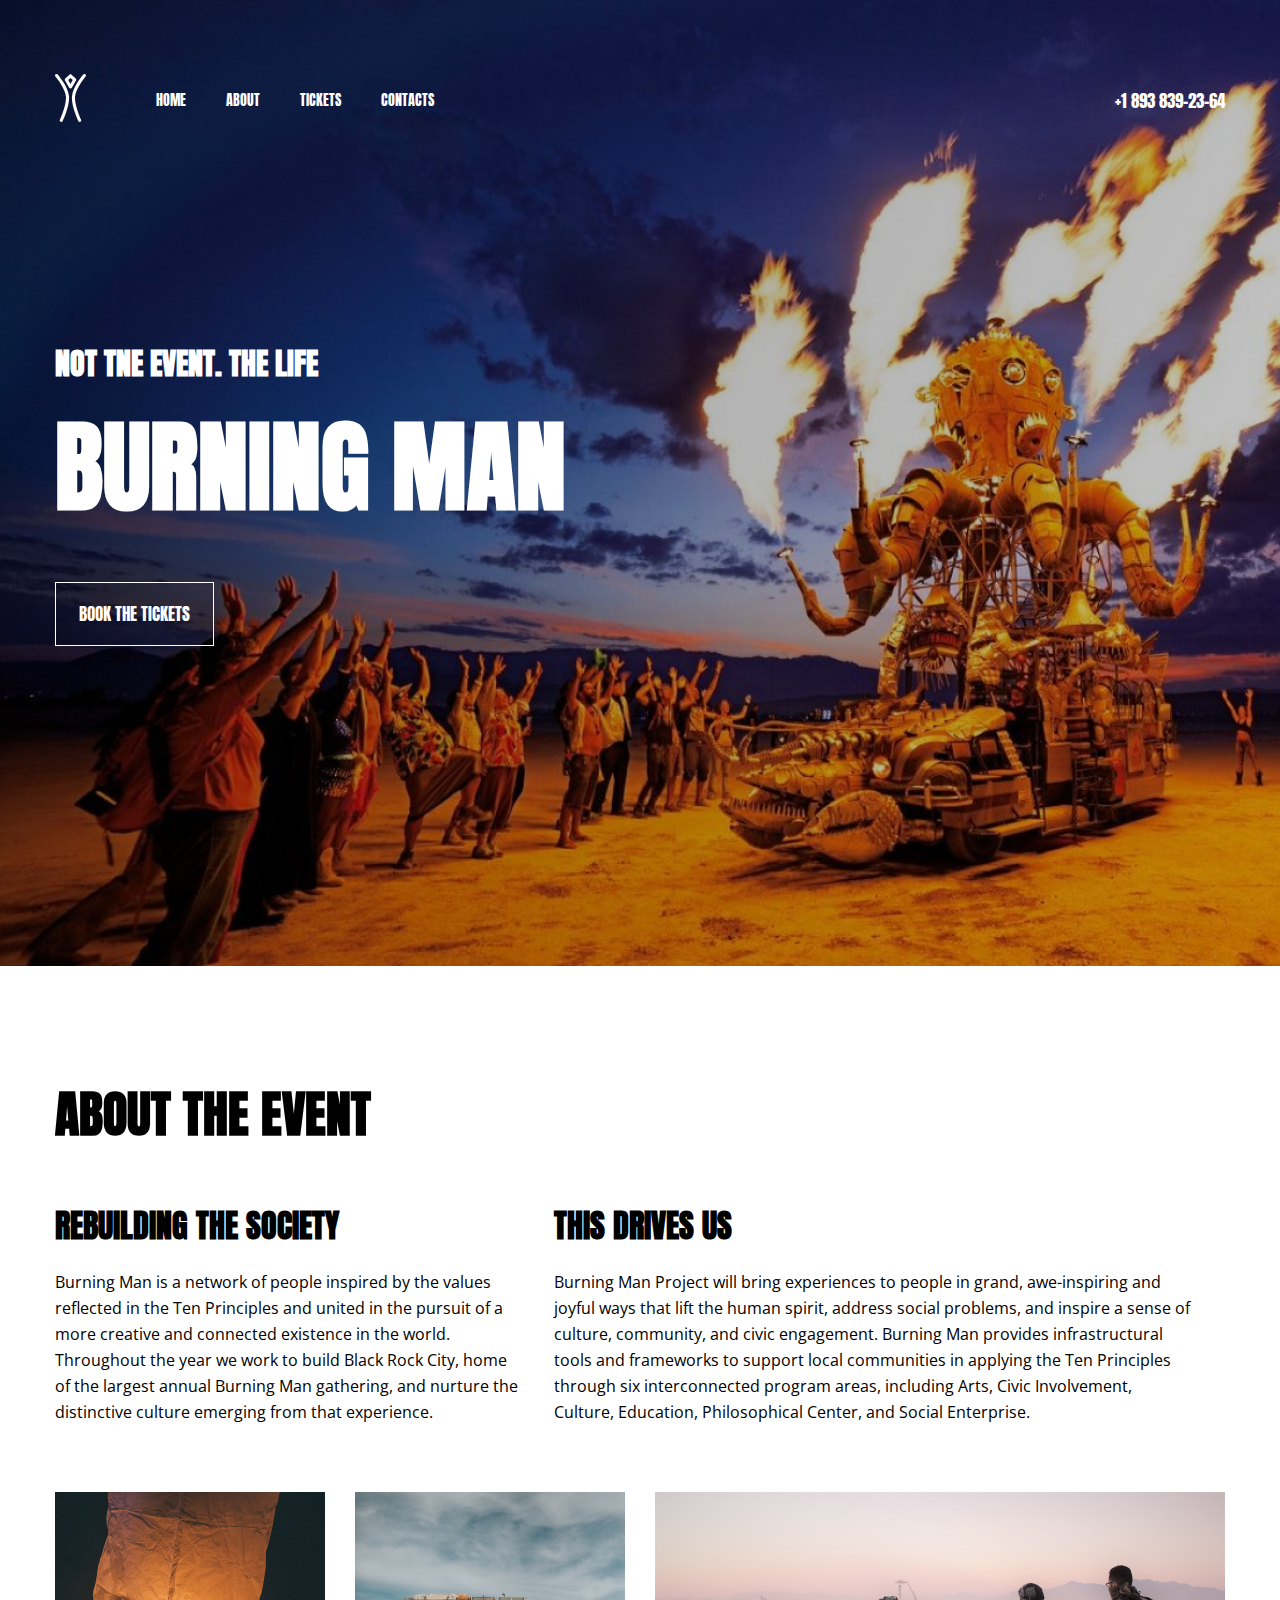
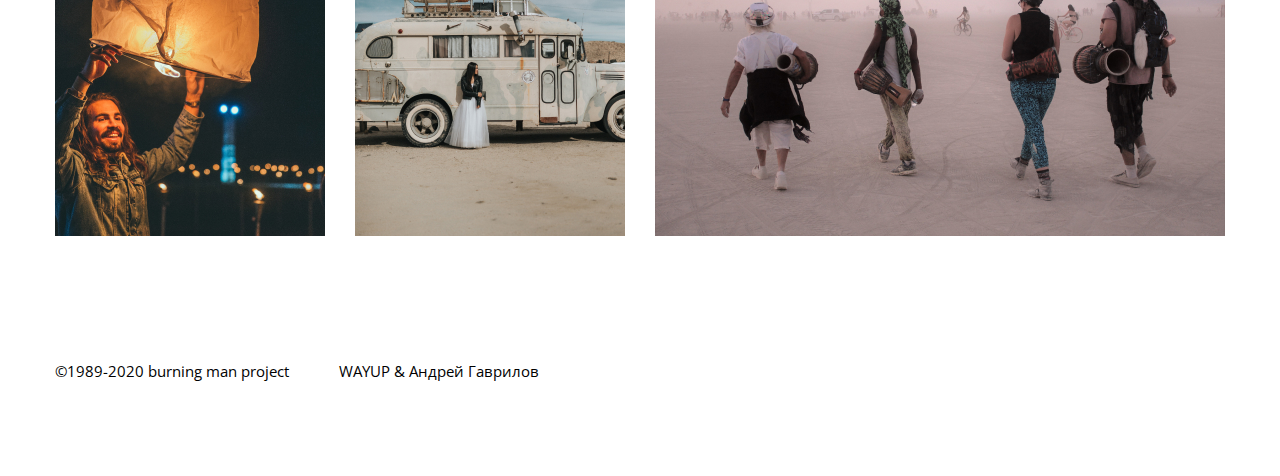
<file: BurningMan_Website-01/index.html>
<!DOCTYPE html>
<html lang="en">
<head>
    <meta charset="UTF-8">
    <meta http-equiv="X-UA-Compatible" content="IE=edge">
    <meta name="viewport" content="width=device-width, initial-scale=1.0">
    <title>Burning Man</title>
    <link rel="icon" href="img/logo.svg">
    <link rel="stylesheet" href="css/style.css">
    <link rel="stylesheet" href="https://use.fontawesome.com/releases/v5.15.4/css/all.css" integrity="sha384-DyZ88mC6Up2uqS4h/KRgHuoeGwBcD4Ng9SiP4dIRy0EXTlnuz47vAwmeGwVChigm" crossorigin="anonymous">
</head>
<body>
    <header class="header">
        <div class="wrapper">
            <nav class="header_nav" id="header">
                <ul class="nav_list" id="list">
                    <li class="nav_item nav_logo">
                        <img src="img/logo.svg" alt="Burning Man Logo">
                    </li>
                    <li class="nav_item">
                        <a href="#home" class="nav_link">Home</a>
                    </li>
                    <li class="nav_item">
                        <a href="#about" class="nav_link">About</a>
                    </li>
                    <li class="nav_item">
                        <a href="tickets.html" class="nav_link">Tickets</a>
                    </li>
                    <li class="nav_item">
                        <a href="#contacts" class="nav_link">Contacts</a>
                    </li>
                </ul>
                <a class="nav_number nav_link" href="tel: +1 893 839-23-64" id="num">
                    +1 893 839-23-64
                </a>
                <a class="nav_btn" href="#" onclick="menuFunc()"><i class="fas fa-bars"></i></a>
            </nav>
            <div class="header_content" id="home">
                <h2 class="content_uptitle">Not tne event. The life</h2>
                <h1 class="content_title">Burning MAN</h1>
                <button class="content_btn">
                    <a href="tickets.html" style="text-decoration: none; color: #fff;">
                        Book the tickets
                    </a>
                </button>
            </div>
        </div>
    </header>


    <section class="main_about" id="about">
        <div class="wrapper">
           <h1 class="about_title">About the event</h1>
           <div class="about_container">
               <div class="about_box">
                   <h1 class="about_box_title">Rebuilding the society</h1>
                   <p class="about_box_txt">
                    Burning Man is a network of people inspired by the values reflected in the Ten Principles and united in the pursuit of a more creative and connected existence in the world. Throughout the year we work to build Black Rock City, home of the largest annual Burning Man gathering, and nurture the distinctive culture emerging from that experience. 
                   </p>
               </div>
               <div class="about_box">
                   <h1 class="about_box_title">This drives us</h1>
                   <p class="about_box_txt">
                    Burning Man Project will bring experiences to people in grand, awe-inspiring and joyful ways that lift the human spirit, address social problems, and inspire a sense of culture, community, and civic engagement. Burning Man provides infrastructural tools and frameworks to support local communities in applying the Ten Principles through six interconnected program areas, including Arts, Civic Involvement, Culture, Education, Philosophical Center, and Social Enterprise. 
                   </p>
               </div>
           </div>
           <div class="about_img_box">
                <img class="about_img" src="img/img1.jpg" alt="Image">
                <img class="about_img" src="img/img2.jpg" alt="Image">
                <img class="about_img" src="img/img3.jpg" alt="Image">
           </div>
        </div>
    </section>


    <footer class="footer" id="contacts">
        <div class="wrapper">
            <div class="footer_txt_box">
                <p class="footer_txt">©1989-2020 burning man project</h3>
                <p class="footer_txt">WAYUP & Андрей Гаврилов</h3>
            </div>
        </div>
    </footer>



    <script src="js/script.js"></script>
</body>
</html>
</file>
<file: BurningMan_Website-01/css/style.css>
@import url('https://fonts.googleapis.com/css2?family=Anton&family=Open+Sans&display=swap');
/* font-family: 'Anton', sans-serif;
font-family: 'Open Sans', sans-serif; */



/* Default Styles */

*,
*:before,
*:after {
    box-sizing: border-box;
}
body {
    margin: 0;
    padding: 0;
    font-family: 'Open Sans', sans-serif;
}
h1, h2, h3, h4, h5, h6 {
    margin: 0;
    padding: 0;
    text-transform: uppercase;
    font-family: 'Anton', sans-serif;
}



/* Wrapper Styles */

.wrapper {
    max-width: 1170px;
    margin: 0 auto;
}



/* Header Styles */

.header {
    padding: 60px 0 320px;
    background: url(../img/header-bg.jpg);
    background-size: cover;
    color: #fff;
    text-transform: uppercase;
    font-family: 'Anton', sans-serif

}

.header_nav {
    display: flex;
    justify-content: space-between;
    align-items: center;
    margin-bottom: 200px;
}
.nav_list {
    display: flex;
    list-style: none;
    align-items: center;
    font-size: 14px;
    padding: 0;
}
.nav_item {
    margin-right: 40px;
}
.nav_link {
    text-decoration: none;
    color: #fff;
}
.nav_logo {
    margin-right: 70px;
}
.nav_number {
    color: #fff;
    font-size: 17px;
    text-decoration: none;
}
.nav_link:hover {
    text-decoration: underline;
}

.header_content {
    text-align: left;
}
.content_uptitle {
    font-size: 30px;
    margin: 0;
    margin-bottom: 5px;
}
.content_title {
    font-size: 100px;
    margin: 0;
    margin-bottom: 40px;
}
.content_btn {
    font-size: 17px;
    background: none;
    border: 1px solid #fff;
    color: #fff;
    font-family: 'Anton', sans-serif;
    padding: 18px 23px;
    text-transform: uppercase;
}
.content_btn:focus {
    background: #fff;
    color: #000;
    transition: all 0.3s;
}



/* About Styles */

.main_about {
    padding: 110px 0;
}
.about_title {
    font-size: 50px;
    margin-bottom: 50px;
}
.about_container {
    display: flex;
    margin-bottom: 50px;
    justify-content: space-between;
}
.about_box {
    margin-right: 30px;
}
.about_box_title {
    margin-bottom: 20px;
}
.about_box_txt {
    line-height: 162.7%;
}
.about_img_box {
    display: grid;
    grid-template-columns: auto auto auto;
    grid-gap: 30px;
}
.about_img {
    width: 100%;
    height: auto;
}



/* Footer Styles */

.footer {
    padding-bottom: 80px;
}
.footer_txt_box {
    display: flex;
}
.footer_txt {
    font-size: 15px;
    margin-right: 50px;
}
.footer_txt:last-child {
    margin-right: 0;
}



/* Responsive Menu Button */

.nav_btn {
    color: #fff;
    font-size: 25px;
    text-decoration: none;
    display: none;
}



/* Responsive Styles */

@media only screen and (max-width: 1170px)  {
    .about_img_box {
        display: flex;
        flex-wrap: wrap;
        justify-content: center;
        margin-bottom: 30px;
    }
    .footer {
        padding-bottom: 0px;
    }
    .footer_txt_box {
        justify-content: center;
    }
    .about_title {
        text-align: center;
    }
    .about_container {
        display: flex;
        flex-direction: column;
        margin: 0 auto;
        text-align: center;
        max-width: 700px;
    }
    .about_box {
        margin-right: 0px;
        margin-bottom: 30px;
    }
    .header_nav {
        display: flex;
        justify-content: space-around;
        align-items: center;
        margin-bottom: 200px;
    }
    .header_content {
        text-align: center;
        margin: 0 auto;
    }
    .content_uptitle {
        font-size: 50px;
    }
    .content_title {
        font-size: 120px;
    }
    .content_btn {
        font-size: 37px;
        padding: 38px 43px;
    }
    .nav_list {
        font-size: 18px;
    }
    .nav_number {
        font-size: 18px;
    }
}


@media only screen and (max-width: 770px) {
    .nav_logo {
        margin-right: 40px;
    }
}
@media only screen and (max-width: 430px) {
    .about_img {
        width: 70%;
    }
    .header_content {
        text-align: center;
        margin: 0 auto;
    }
    .content_uptitle {
        font-size: 20px;
    }
    .content_title {
        font-size: 60px;
    }
    .content_btn {
        font-size: 17px;
        padding: 18px 23px;
    }
    .header_nav {
        margin-bottom: 120px;
    }
    .header {
        padding: 30px 0 100px;
    }
    .footer_txt {
        margin-right: 5px;
        font-size: 15px;
    }
    .footer_txt_box {
        justify-content: center;
        align-items: center;
        flex-direction: column;
    }
    .main_about {
        padding: 80px 0;
    }

    /* Responsive Menu */
    .nav_btn {
        display: flex;
        justify-content: center;
        margin-top: 10px;
    }
    .nav_list {
        display: none;
    }
    .nav_number {
        display: none;
    }
    .nav_list.responsive {
        display: block;
        justify-content: left;
        align-items: center;
        flex-direction: column;
    }
    .nav_link:hover {
        text-decoration: none;
        width: 100%;
        background-color: #ececec;
    }
    .nav_item:hover {
        width: 100%;
        background-color: #ececec;
    }
    .nav_number.responsive {
        display: block;
    }
    .header_nav.responsive {
        display: block;
        padding-left: 15px;
    }
}
</file>
